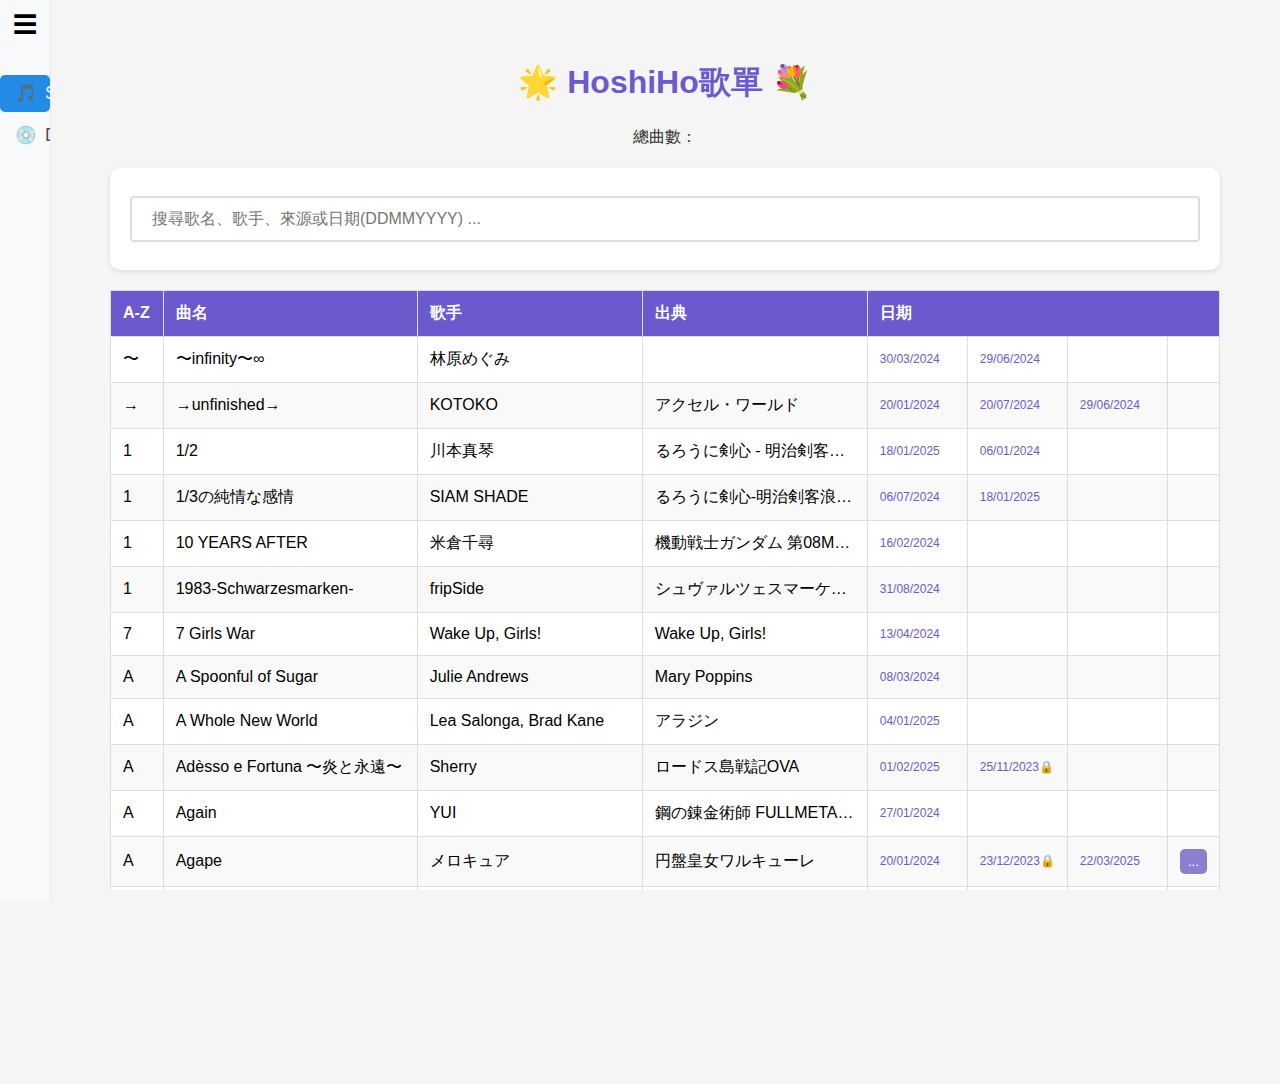
<file: index.html>
<!DOCTYPE html>
<html lang="ja">
<head>
<meta charset="UTF-8">
<meta name="viewport" content="width=device-width, initial-scale=1.0">
<title>🌟 HoshiHo歌單 💐</title>
<link rel="stylesheet" href="style.css">
</head>

<body>
<div class="main-content" id="mainContent">
    <div class="header">
        <h1>🌟 HoshiHo歌單 💐</h1>
        <p>總曲數：<span id="songCount"></span></p>
    </div>
    <div class="search-container">
        <input type="text" id="searchInput" placeholder="搜尋歌名、歌手、來源或日期(DDMMYYYY) ...">
    </div>
    <div class="virtual-scroll-container" id="virtualScrollContainer">
        <div class="virtual-scroll-content" id="virtualScrollContent">
            <table id="songTable">
                <thead>
                    <tr>
                        <th>A-Z</th>
                        <th>曲名</th>
                        <th>歌手</th>
                        <th>出典</th>
                        <th class="date-header" colspan="4">日期</th>
                    </tr>
                </thead>
                <tbody>
                    <!-- 這裡將由 JavaScript 動態生成內容 -->
                </tbody>
            </table>
        </div>
    </div>
        <div id="floatingPlayerContainer" class="floating-player-container">
            <iframe id="floatingPlayer" allowfullscreen></iframe>
            <button id="closeFloatingPlayerButton" class="close-btn" onclick="closeFloatingPlayer()">✕</button>
        </div>
        <iframe id="floatingPlayer" class="floating-player" frameborder="0" allow="accelerometer; autoplay; clipboard-write; encrypted-media; gyroscope; picture-in-picture" allowfullscreen></iframe>
    </div>
</div>

<script src="js/sidebar.js"></script>
<script src="js/youtube-player.js"></script>
<script type="module" src="js/form-generation.js"></script>
</body>
</html>
</file>
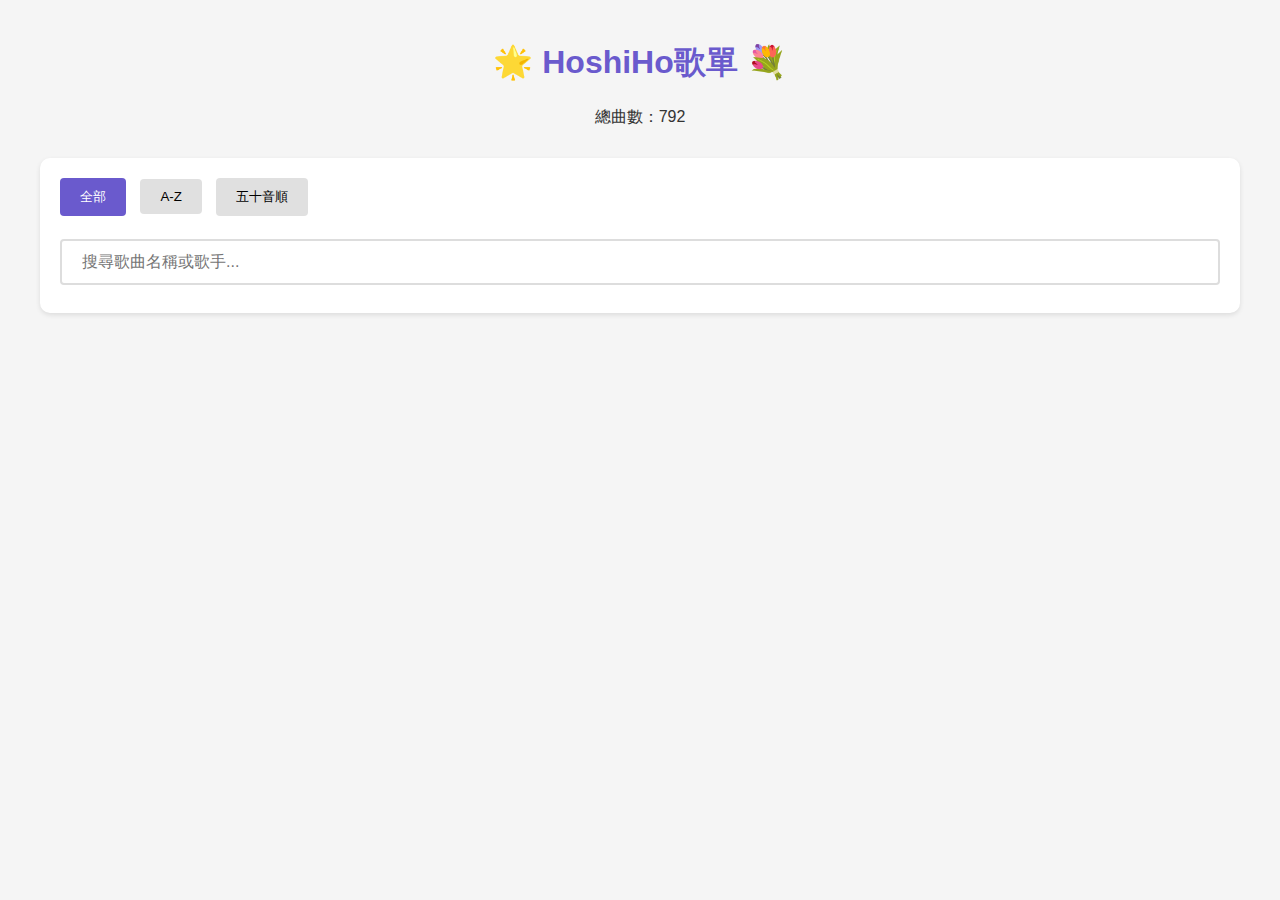
<file: backend/templates/index.html>
<!DOCTYPE html>
<html>
<head>
    <meta charset="UTF-8">
    <meta name="viewport" content="width=device-width, initial-scale=1.0">
    <title>HoshiHo歌單</title>
    <style>
        body {
            font-family: Arial, sans-serif;
            max-width: 1200px;
            margin: 0 auto;
            padding: 20px;
            background-color: #f5f5f5;
        }
        
        .header {
            text-align: center;
            margin-bottom: 30px;
            color: #333;
        }
        
        .header h1 {
            color: #6a5acd;
        }
        
        .controls {
            margin-bottom: 20px;
            background: white;
            padding: 20px;
            border-radius: 10px;
            box-shadow: 0 2px 5px rgba(0,0,0,0.1);
        }
        
        .tab-buttons {
            margin-bottom: 15px;
        }
        
        .tab-button {
            padding: 10px 20px;
            margin-right: 10px;
            border: none;
            border-radius: 4px;
            cursor: pointer;
            background-color: #e0e0e0;
            transition: all 0.3s;
        }
        
        .tab-button.active {
            background-color: #6a5acd;
            color: white;
        }
        
        #searchInput {
            width: 100%;
            padding: 12px 20px;
            margin: 8px 0;
            box-sizing: border-box;
            border: 2px solid #ddd;
            border-radius: 4px;
            font-size: 16px;
        }
        
        .data-container {
            display: grid;
            grid-template-columns: repeat(auto-fill, minmax(300px, 1fr));
            gap: 20px;
        }
        
        .data-item {
            border: 1px solid #ddd;
            padding: 15px;
            border-radius: 8px;
            background-color: white;
            box-shadow: 0 2px 5px rgba(0,0,0,0.1);
            transition: transform 0.2s;
        }
        
        .data-item:hover {
            transform: translateY(-3px);
        }

        .cell {
            padding: 4px;
            margin: 2px 0;
            border-radius: 4px;
        }
        
        .tag {
            display: inline-block;
            padding: 2px 8px;
            margin: 2px;
            border-radius: 12px;
            font-size: 12px;
            color: white;
        }
        
        .magic-before { background-color: #FF69B4; }
        .magic-after { background-color: #9370DB; }
        .acapella { background-color: #20B2AA; }
        .members-only { background-color: #FF8C00; }
        .copyright-restricted { color: red; font-weight: bold; }
        .acapella { background-color: #ADD8E6; }
    </style>
</head>
<body>
    <div class="header">
        <h1>🌟 HoshiHo歌單 💐</h1>
        <p>總曲數：<span id="songCount">792</span></p>
    </div>
    
    <div class="controls">
        <div class="tab-buttons">
            <button class="tab-button active" onclick="switchView('all')">全部</button>
            <button class="tab-button" onclick="switchView('az')">A-Z</button>
            <button class="tab-button" onclick="switchView('gojuon')">五十音順</button>
        </div>
        <input type="text" id="searchInput" placeholder="搜尋歌曲名稱或歌手...">
    </div>
    
    <div id="dataContainer" class="data-container"></div>

    <script>
        let allData = [];
        let currentView = 'all';

        async function fetchData() {
            const response = await fetch('/data');
            const data = await response.json();
            allData = data;
            displayData(data);
        }

        function createTagSpan(text, className) {
            return `<span class="tag ${className}">${text}</span>`;
        }

        function displayData(data) {
            const container = document.getElementById('dataContainer');
            container.innerHTML = '';

            data.forEach(row => {
                if (!row.歌曲名稱) return; // 跳過空行
                
                const div = document.createElement('div');
                div.className = 'data-item';
                
                // 歌曲名稱
                const titleDiv = document.createElement('div');
                titleDiv.style.fontSize = '18px';
                titleDiv.style.fontWeight = 'bold';
                titleDiv.style.marginBottom = '8px';
                titleDiv.textContent = row.歌曲名稱;
                div.appendChild(titleDiv);
                
                // 歌手名稱
                if (row.歌手) {
                    const artistDiv = document.createElement('div');
                    artistDiv.style.color = '#666';
                    artistDiv.textContent = row.歌手;
                    div.appendChild(artistDiv);
                }
                
                // 標籤區域
                const tagsDiv = document.createElement('div');
                tagsDiv.style.marginTop = '8px';
                tagsDiv.innerHTML = '';
                
                // 根據特定關鍵字添加標籤
                if (row.標籤) {
                    const tags = row.標籤.split(',').map(tag => tag.trim());
                    tags.forEach(tag => {
                        if (tag.includes('魔法前')) tagsDiv.innerHTML += createTagSpan('魔法前', 'magic-before');
                        if (tag.includes('魔法後')) tagsDiv.innerHTML += createTagSpan('魔法後', 'magic-after');
                        if (tag.includes('清唱')) tagsDiv.innerHTML += createTagSpan('清唱', 'acapella');
                        if (tag.includes('會限')) tagsDiv.innerHTML += createTagSpan('會限', 'members-only');
                        if (tag.includes('版權限制')) tagsDiv.innerHTML += createTagSpan('版權限制', 'copyright-restricted');
                    });
                }
                
                div.appendChild(tagsDiv);
                container.append
</file>
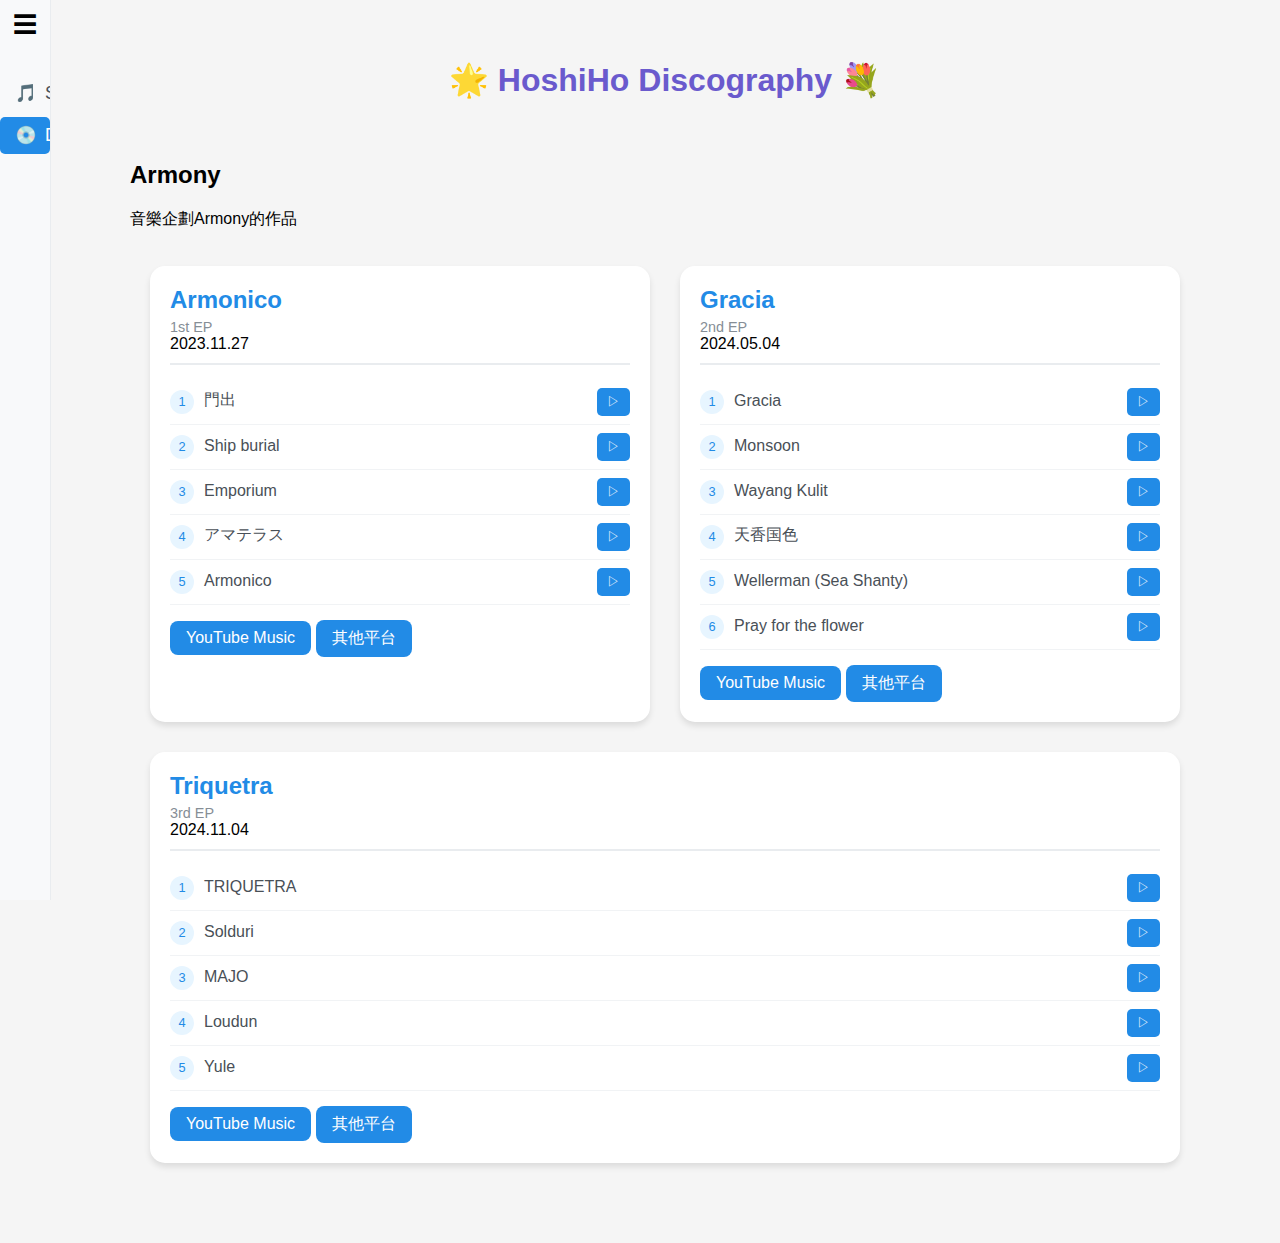
<file: disc.html>
<!DOCTYPE html>
<html lang="ja">
<head>
    <meta charset="UTF-8">
    <meta name="viewport" content="width=device-width, initial-scale=1.0">
    <title>🌟 HoshiHo Discography 💐</title>
    <link rel="stylesheet" href="style.css">
</head>
<body>
    <div class="main-content" id="mainContent">
        <div class="header">
            <h1>🌟 HoshiHo Discography 💐</h1>
        </div>
        <div id="discography-container" class="disc-container">
            <!-- Album cards will be dynamically generated here by disc-generation.js -->
        </div>
        <div id="floatingPlayerContainer" class="floating-player-container">
            <iframe id="floatingPlayer" allowfullscreen></iframe>
            <button id="closeFloatingPlayerButton" class="close-btn" onclick="closeFloatingPlayer()">✕</button>
        </div>
    </div>

    <script src="js/sidebar.js"></script>
    <script src="js/youtube-player.js"></script>
    <script type="module" src="js/disc-generation.js"></script>
</body>
</html>
</file>
<file: style.css>
/* style.css */
body {
    font-family: 'Microsoft JhengHei', '微軟正黑體', sans-serif;
    max-width: 1200px;
    margin: 0 auto;
    padding: 20px;
    background-color: #f5f5f5;
}

.header {
    text-align: center;
    margin-bottom: 20px;
    color: #333;
}

.header h1 {
    color: #6a5acd;
}

.search-container {
    margin-bottom: 20px;
    background: white;
    padding: 20px;
    border-radius: 10px;
    box-shadow: 0 2px 5px rgba(0,0,0,0.1);
}

#searchInput {
    width: 100%;
    padding: 12px 20px;
    margin: 8px 0;
    box-sizing: border-box;
    border: 2px solid #ddd;
    border-radius: 4px;
    font-size: 16px;
}

table {
    width: 100%;
    border-collapse: collapse;
    background: white;
    box-shadow: 0 2px 5px rgba(0,0,0,0.1);
}

table, th, td {
    border: 1px solid #ddd;
}

th, td {
    padding: 12px;
    text-align: left;
    white-space: nowrap;
    overflow: hidden;
    text-overflow: ellipsis;
    max-width: 200px;
    position: relative;
}

td:hover {
    overflow: visible;
    white-space: normal;
    background-color: #f8f8f8;
    z-index: 1;
}

th {
    background-color: #6a5acd;
    color: white;
    cursor: pointer;
}

th:hover {
    background-color: #5849b8;
}

tr:nth-child(even) {
    background-color: #f9f9f9;
}

tr:hover {
    background-color: #f5f5f5;
}

.floating-player-container {
    position: fixed;
    bottom: 20px;
    right: 20px;
    width: 640px;
    height: 360px;
    box-shadow: 0 0 10px rgba(0,0,0,0.5);
    display: none;
    background-color: white;
    z-index: 1000;
    border-radius: 8px;
    overflow: hidden;
    cursor: move;
}

.close-btn {
    position: absolute;
    top: 5px;
    right: 5px;
    background: rgba(255, 255, 255, 0.8);
    border: none;
    border-radius: 50%;
    width: 20px;
    height: 20px;
    cursor: pointer;
    user-select: none;
}

.close-btn:hover {
    background-color: #5849b8;
}

a {
    color: #6a5acd;
    text-decoration: none;
}

a:hover {
    text-decoration: underline;
}

.more-button {
    background-color: #8a80cd;
    color: white;
    border: none;
    padding: 5px 8px;
    cursor: pointer;
    border-radius: 5px;
}

.more-button:hover {
    background-color: #5849b8;
}

.acapella {
    background-color: #e0f7fa;
}

@media screen and (max-width: 600px) {
    body {
        padding: 10px;
    }

    .header h1 {
        font-size: 24px;
    }

    .search-container {
        padding: 10px;
    }

    #searchInput {
        font-size: 14px;
        padding: 10px;
    }

    th, td {
        padding: 8px;
        font-size: 14px;
    }

    .floating-player-container {
        width: 100%;
        height: auto;
        bottom: 10px;
        right: 10px;
    }

    .floating-player {
        height: 200px;
    }
}

/* 調整表格列寬度 */
th:nth-child(1), td:nth-child(1) {
    width: 5%;
}

th:nth-child(2), td:nth-child(2) {
    width: 30%;
}

th:nth-child(3), td:nth-child(3), th:nth-child(4), td:nth-child(4) {
    width: 10%;
}

/* 調整日期欄字體大小 */
td:nth-child(5), td:nth-child(6),
td:nth-child(7),
td:nth-child(8),
td.date-cell {
    font-size: 12px;
}

/* 固定表頭樣式 */
table thead th {
    position: sticky;
    top: 0;
    background-color: #6a5acd;
    color: white;
    z-index: 10;
    cursor: default;
}

/* 避免X軸滾動並確保容器自適應內容高度 */
#songTableContainer {
    overflow-y: auto;
    overflow-x: auto;
    width: 100%; /* 確保容器寬度為100% */
}

.virtual-scroll-container {
    min-height: 200px;
    overflow-y: auto;
    overflow-x: auto; /* 禁止X軸滾動 */
    position: relative;
    width: 100%; /* 確保容器寬度為100% */
    height: 600px; /* 確保高度自適應內容 */
}

.virtual-scroll-content {
    position: absolute;
    top: 0;
    left: 0;
    right: 0;
    min-height: 200px;
    width: 100%; /* 確保內容寬度為100% */
    height: auto; /* 確保內容高度自適應 */
}

/* Discography styles */
.disc-container {
    display: flex;
    flex-wrap: wrap;
    gap: 30px;
    padding: 20px;
}

.disc-card {
    background: white;
    border-radius: 15px;
    padding: 20px;
    box-shadow: 0 4px 6px rgba(0,0,0,0.1);
    transition: all 0.3s ease;
    width: 300px; /* 固定寬度，所有卡片寬度一致 */
    flex: 1 0 300px; /* 讓卡片在容器中橫向排列 */
}

.disc-card:hover {
    transform: translateY(-5px);
    box-shadow: 0 8px 12px rgba(0,0,0,0.15);
}

.disc-header {
    margin-bottom: 15px;
    border-bottom: 2px solid #e9ecef;
    padding-bottom: 10px;
}

.disc-title {
    font-size: 1.5em;
    font-weight: bold;
    color: #228be6;
    margin-bottom: 5px;
}

.disc-type {
    color: #868e96;
    font-size: 0.9em;
}

.track-list {
    list-style: none;
    padding: 0;
    margin: 0;
}

.track-item {
    padding: 8px 0;
    border-bottom: 1px solid #f1f3f5;
    display: flex;
    align-items: center;
}

.track-number {
    width: 24px;
    height: 24px;
    background: #e7f5ff;
    color: #228be6;
    border-radius: 50%;
    display: flex;
    align-items: center;
    justify-content: center;
    font-size: 0.8em;
    margin-right: 10px;
}

.track-info {
    flex-grow: 1;
}

.track-title {
    font-weight: 500;
    color: #495057;
}

.track-credit {
    font-size: 0.8em;
    color: #868e96;
    margin-top: 2px;
}

.play-button {
    margin-left: 10px;
    padding: 5px 10px;
    background: #228be6;
    color: white;
    border: none;
    border-radius: 5px;
    cursor: pointer;
}

.play-button:hover {
    background: #1c7ed6;
}

.external-link {
    display: inline-block;
    margin-top: 15px;
    padding: 8px 16px;
    background: #228be6;
    color: white;
    text-decoration: none;
    border-radius: 8px;
    transition: background 0.3s ease;
}

.external-link:hover {
    background: #1c7ed6;
}
</file>
